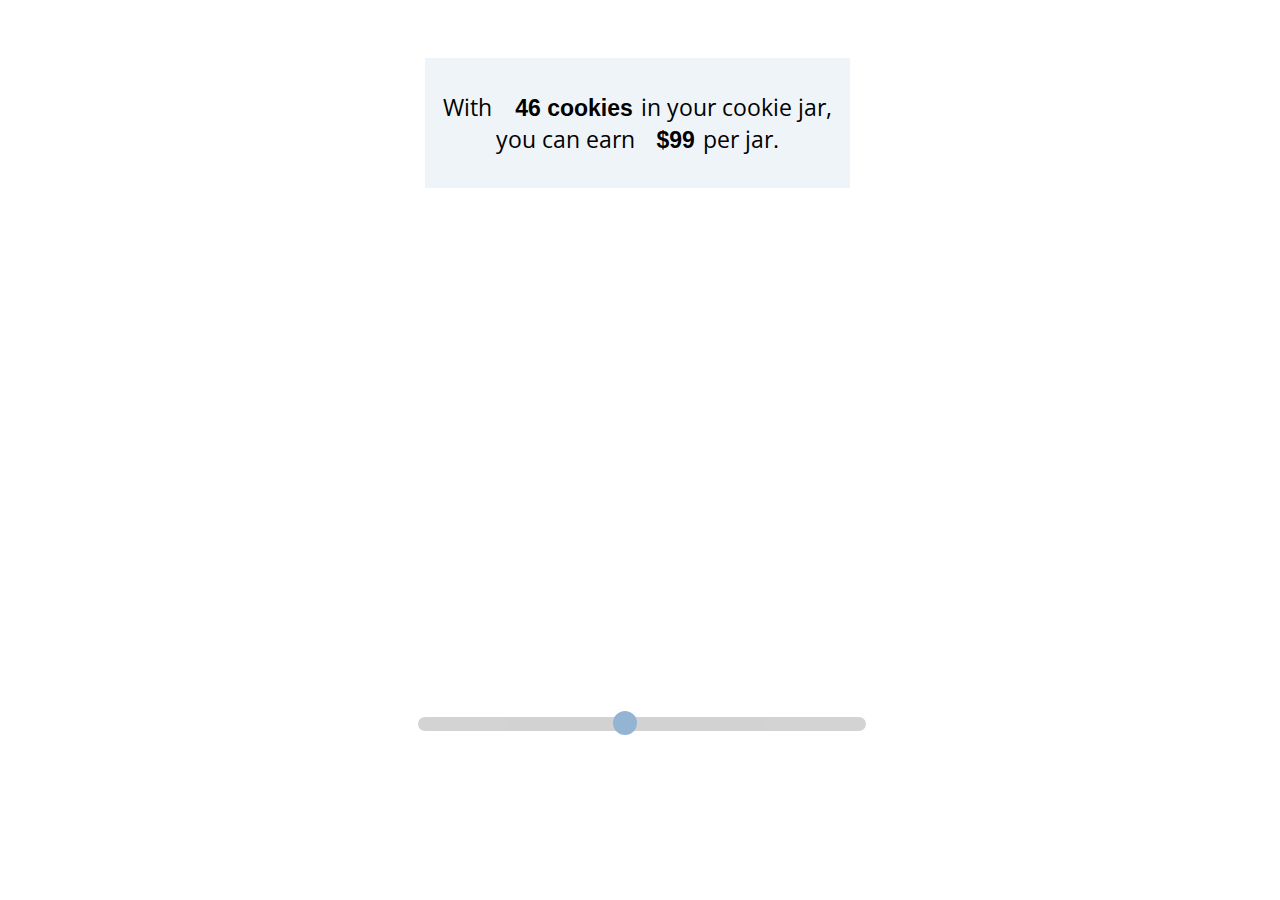
<file: SlideDec18/index.html>
<!DOCTYPE html>
<html >
  <head>
    <meta charset="UTF-8">
    <title>Number of Cookies Eaten</title>
    <script src="http://s.codepen.io/assets/libs/modernizr.js" type="text/javascript"></script>
    <link rel="stylesheet" href="css/style.css">
    <link href='https://fonts.googleapis.com/css?family=Open+Sans:400,700' rel='stylesheet' type='text/css'>

    <script>

      function updateTextInput(val) {
          var cookies=val;
          var cookies2=cookies*2
          document.getElementById("textInput").value=cookies + " cookies";
          document.getElementById("textInput2").value="$"+cookies2;}

    </script>
    
    
  </head>

  <body>
 
    <div id="boxy">
    <p>With 

      <span class="inlineinput">
        <input type="text" style= 'text-align: right; width: 133px' id="textInput" placeholder="46 cookies" value="">
      </span> 

      in your cookie jar, you can earn 

      <span class="inlineinput">
        <input type='text' id="textInput2" style=' text-align: right; display: inline; width: 52px;' placeholder="$99" value="">
      </span> per jar.
    </p>



    </div>

    <div id="shift">

     <input type="range" name="rangeInput" value='46'  onchange="updateTextInput(this.value);"> 

     <script src="js/index.js"></script>

    </div>  


  </body>
</html>
</file>
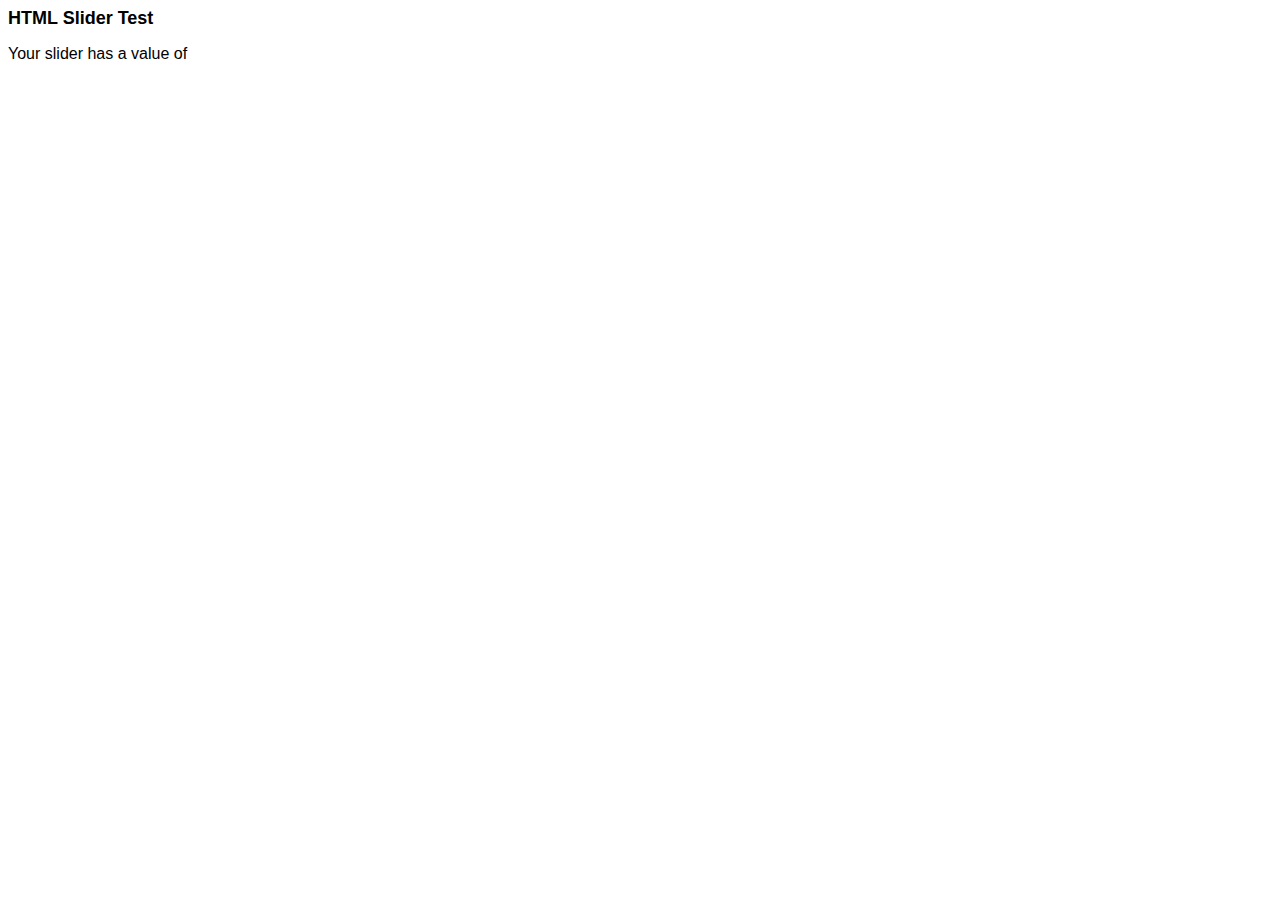
<file: slider2/index.html>
<html>
<head>

  <script src="java.js"></script>

  <link href="css.css" rel="stylesheet" type="text/css" />

</head>
<body>
<h1>HTML Slider Test</h1>

<div id="slider"></div>

<p>Your slider has a value of <span id="slider-value"></span></p>
</body>
</html>
</file>
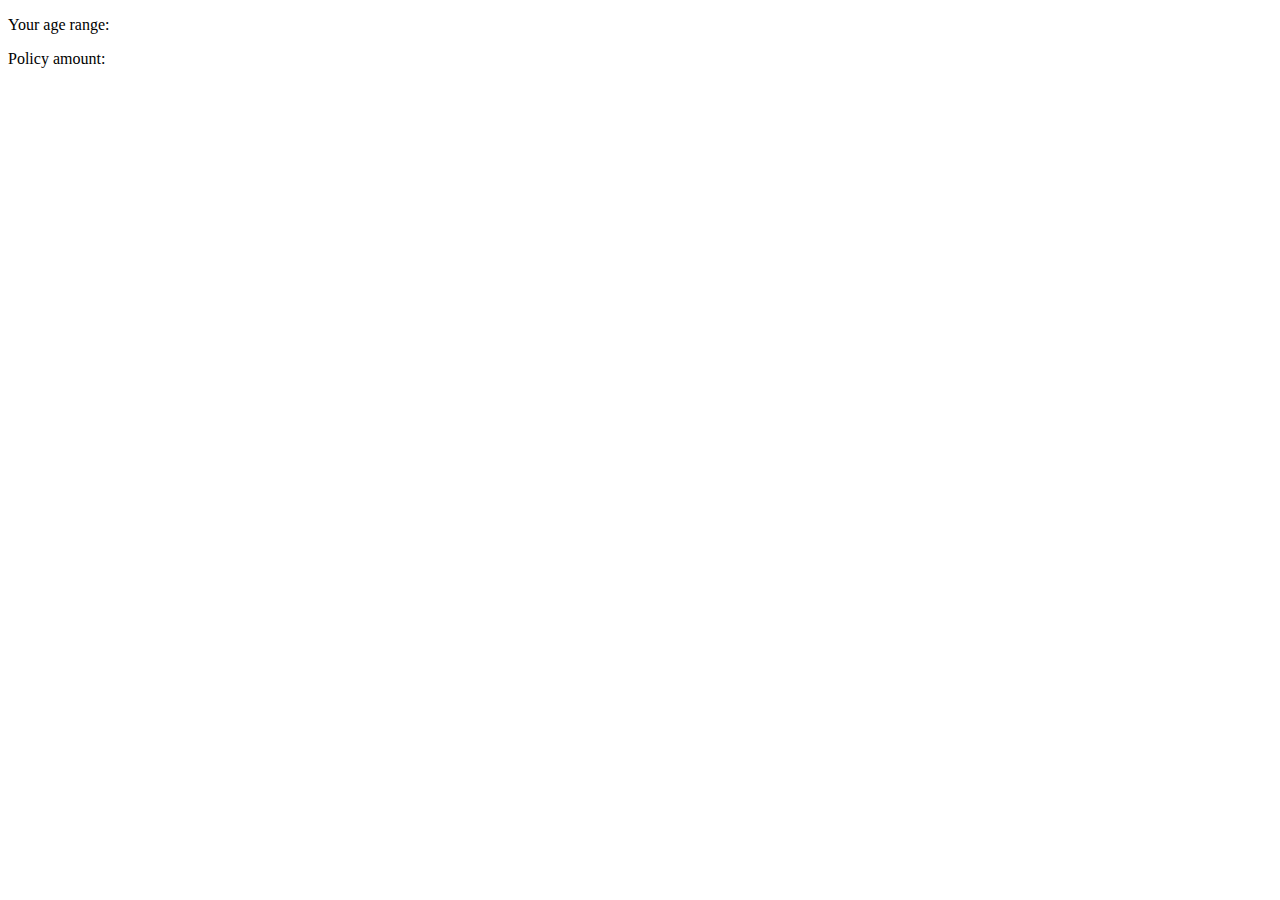
<file: slider.html>
<!doctype html>
<html lang="en">
   <head>
      <meta charset="utf-8">
      <title>jQuery UI Slider functionality</title>


   </head>

<body>
 
<p>
  <label for="yourAgeRange">Your age range:</label>
  <input type="text" id="yourAgeRange" style="border:0; color:#f6931f; font-weight:bold;">
</p>
<div id="ageRangeSlider"></div>
    
<p>
  <label for="amount">Policy amount:</label>
  <input type="text" id="amount" style="border:0; color:#f6931f; font-weight:bold;">
</p>
<div id="policySlider"></div>
 
 
</body>
<script>
$(function() {
    //policy amount function
    $("#policySlider").slider({
      values:[50,100],
        range:true,
      min: 0,
      max: 500,
      step: 50,
      slide: function(event, ui) {
        $("#amount").val("$" + ui.value);
      }
    });
    $("#amount").val("$" + $("#policySlider").slider("value"));
    //age range function
    $("#ageRangeSlider").slider({
      value: 10,
      min: 0,
      max: 100,
      step: 10,
      slide: function(event, ui) {
        $("#yourAgeRange").val(ui.value);
      }
    });
    $("#yourAgeRange").val($("#ageRangeSlider").slider("value"));
});
</script>

</html>
</file>
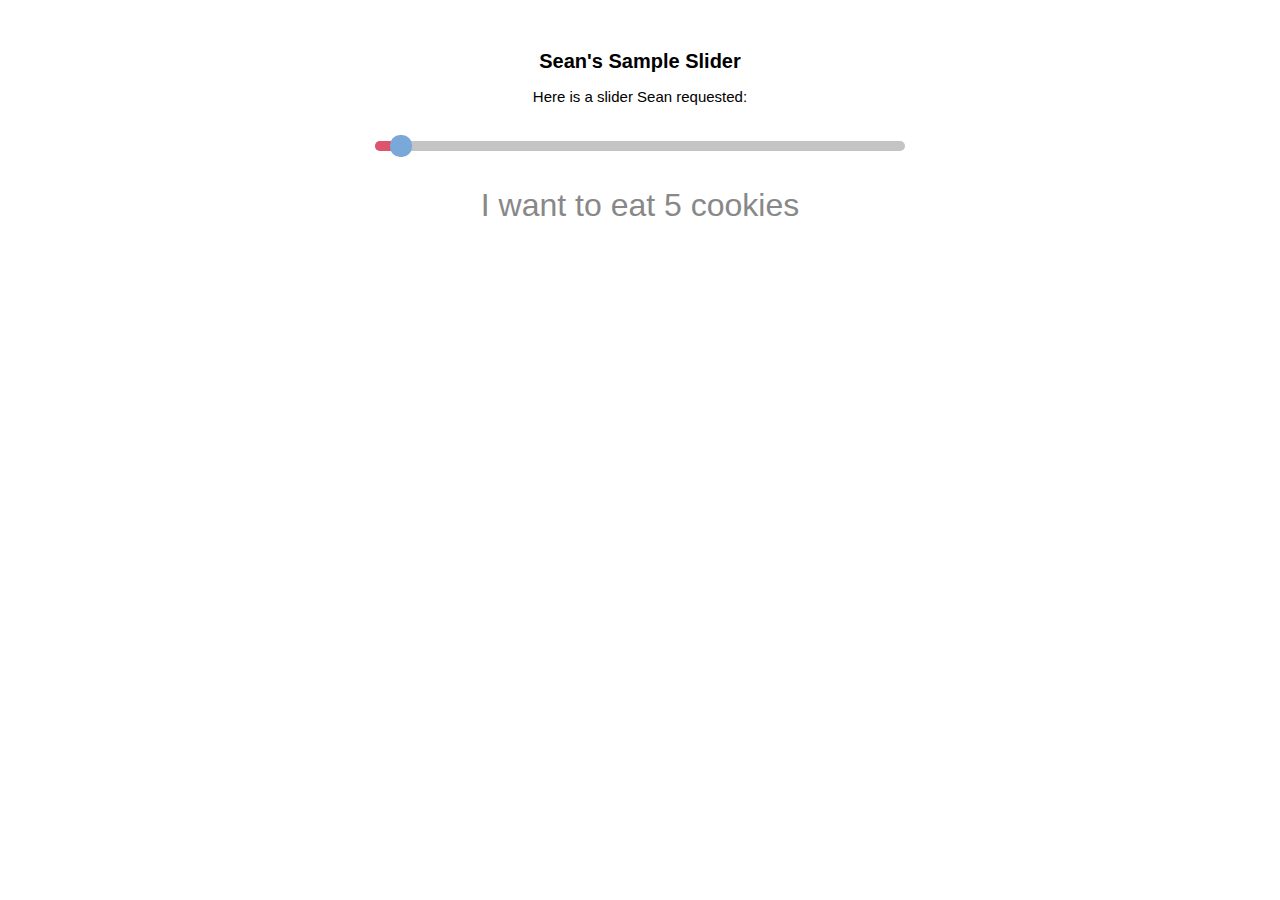
<file: dec17/demo.html>
<html>
<head>
  <script src="http://ajax.googleapis.com/ajax/libs/jquery/1.8.2/jquery.min.js"></script>

  <script src="js/simple-slider.js"></script>

  <link href="css/simple-slider.css" rel="stylesheet" type="text/css" />
  <link href="css/simple-slider-volume.css" rel="stylesheet" type="text/css" />  
  
  <!-- These styles are only used for this page, not required for the slider -->
  <style>

  body { font-family: "Helvetica Neue", Helvetica, Arial, sans-serif; }

  [class^=slider] { display: inline-block; margin-bottom: 30px; }

  .output { display: block; color: #888; font-size: 2em; padding-bottom: 1px; margin-left: 0px; vertical-align: top;}

  .slidee {
    background:; margin-left:20%; margin-right: 20%;
  }

  h1 { font-size: 20px; }
  h2 { clear: both; margin: 0; margin-bottom: 5px; font-size: 16px; }
  p { font-size: 15px; margin-bottom: 30px; }
  h2:first-of-type { margin-top: 0; }
  </style>

</head>


<body>
  <h1>Sean's Sample Slider</h1>
  <p>
    Here is a slider Sean requested:
  </p>
<div class="slidee">
  <input type="text" data-slider="true" value="5" data-slider-highlight="true" data-slider-theme="volume">
</div>
  <script>


  $("[data-slider]")

    .each(function () {
      var input = $(this);
      $("<span>")
        .addClass("output")
        .insertAfter($(this));
    })


    .bind("slider:ready slider:changed", function (event, data) {
      $(this)
        .nextAll(".output:first")
          .html("I want to eat "+data.value.toFixed(0) + " cookies")
          ;
    });



  </script>

</body>
</html>
</file>
<file: SlideDec18/css/style.css>
html {

  /*background: -webkit-radial-gradient(rgba(161, 222, 240, 0.75), rgba(64, 129, 147, 0.75)), url(http://i.imgur.com/3JZchqt.png), url(http://i.imgur.com/9kxBTzr.jpg);
  background: radial-gradient(rgba(161, 222, 240, 0.75), rgba(64, 129, 147, 0.75)), url(http://i.imgur.com/3JZchqt.png), url(http://i.imgur.com/9kxBTzr.jpg);
  */
}

body {
  padding-top: 50px;
}

.inlineinput div {
    display: inline;
}


#boxy{
  background:#EFF4F8;
  position: relative;
  padding: 10px;
  width: 32%;
  height: 25%;
  left: 33%;
}



p {
  font-family: 'Open Sans', sans-serif;
  font-size:23px;
  text-align: center;
}

/* it's important that there is no space between input and the bracket*/
input[type='text']{
    width: 27px;
    border: none;
    background: transparent;
    position: relative;
    text-align: left;
    font-size: 23px;
    font-weight:bold;
}

input[type='text'], input[type='text']::-webkit-input-placeholder {
   color: black;
}

input[type='range'] {
  position: absolute;
  top: 80%;
  left: 50%;
  padding-top: 0.25em;
  /* changes the width and height of the slider*/
  width: 28em;
  height: 14px;
  -webkit-transform: translate(-50%, -50%);
          transform: translate(-50%, -50%);
  opacity: .75;
  background: transparent;
  font-size: 1em;
  cursor: pointer;
}
input[type='range'], input[type='range']::-webkit-slider-runnable-track, input[type='range']::-webkit-slider-thumb {
  -webkit-appearance: none;
}
/* the next three is what is behind the filling bar*/
input[type='range']::-webkit-slider-runnable-track {
  position: relative;
  /*box-sizing: border-box;*/
  padding: 0;
  width: 28em;
  height: 14px;
  border-radius: 0.75em;
  /*box-shadow: 0 1px 1px #def3f8, inset 0 .125em .125em #0d1112;*/
  background: #c4c4c4;
}
input[type='range']::-moz-range-track {
  box-sizing: border-box;
  padding: 0.25em;
  width: 28em;
  height: 14px;
  border-radius: 0.75em;
  /*box-shadow: 0 1px 1px #def3f8, inset 0 .125em .125em #0d1112;*/
  background: #c4c4c4;
}
input[type='range']::-ms-track {
  border: none;
  /*box-sizing: border-box;*/
  padding: 0.25em;
  width: 28em;
  height: 14px;
  border-radius: 0.75em;
  /*box-shadow: 0 1px 1px #def3f8, inset 0 .125em .125em #0d1112;*/
  background: #c4c4c4;
  color: transparent;
}
input[type='range']::-moz-range-progress {
  box-sizing: border-box;
  border-left: solid 0.25em transparent;
  height: 14px;
  border-radius: 0.5em 0.1875em 0.1875em 0.5em / 50%;
  /*box-shadow: inset 0 -1px 1px #09313d, inset 0 1px 1px #c0edf3;*/
  /*background: url(http://i.imgur.com/3JZchqt.png), linear-gradient(0deg, #249ac0, #70d1e2);
  background-clip: padding-box;*/
  border-radius: 0.75em 0.1875em 0.1875em 0.75em / 50%;
  background-clip: padding-box;
}
input[type='range']::-ms-fill-lower {
  height: 14px;
  border-radius: 0.5em 0.1875em 0.1875em 0.5em / 50%;
  box-shadow: inset 0 -1px 1px #09313d, inset 0 1px 1px #c0edf3;
  background: url(http://i.imgur.com/3JZchqt.png), linear-gradient(0deg, #249ac0, #70d1e2);
  background-clip: padding-box;
}
/* the next three affect the circle button */
input[type='range']::-webkit-slider-thumb {
  position: relative;
  margin-top: -0.375em;
  box-sizing: border-box;
  /*border: solid 0.125em rgba(205, 224, 230, 0.5);*/
  width: 1.5em;
  height: 1.5em;
  border-radius: 50%;
  background: #709DC5;
  /*box-shadow: 0 .125em .125em #3b4547;
  background: -webkit-radial-gradient(#777777, rgba(119, 119, 119, 0) 70%) 50% 50%, -webkit-radial-gradient(#777777, rgba(119, 119, 119, 0) 70%) 50% 50%, -webkit-radial-gradient(at 50% 0, #777777, rgba(119, 119, 119, 0) 71%) 50% 0, -webkit-radial-gradient(at 50% 100%, #777777, rgba(119, 119, 119, 0) 71%) 50% 100%, -webkit-radial-gradient(at 0 50%, #777777, rgba(119, 119, 119, 0) 71%) 0 50%, -webkit-radial-gradient(at 100% 50%, #777777, rgba(119, 119, 119, 0) 71%) 100% 50%, -webkit-radial-gradient(rgba(59, 69, 71, 0) 50%, #3b4547 71%) 50% -0.25em #fff;
  background: radial-gradient(#777777, rgba(119, 119, 119, 0) 70%) 50% 50%, radial-gradient(#777777, rgba(119, 119, 119, 0) 70%) 50% 50%, radial-gradient(at 50% 0, #777777, rgba(119, 119, 119, 0) 71%) 50% 0, radial-gradient(at 50% 100%, #777777, rgba(119, 119, 119, 0) 71%) 50% 100%, radial-gradient(at 0 50%, #777777, rgba(119, 119, 119, 0) 71%) 0 50%, radial-gradient(at 100% 50%, #777777, rgba(119, 119, 119, 0) 71%) 100% 50%, radial-gradient(rgba(59, 69, 71, 0) 50%, #3b4547 71%) 50% -0.25em #fff;*/
  background-clip: border-box;
  background-origin: border-box;
  background-repeat: no-repeat;
  /*background-size: 100% .125em, .125em  100%,  50% 50%, 50% 50%, 50% 50%, 50% 50%,  115% 115%;
  -webkit-filter: drop-shadow(0 1px #516570);
          filter: drop-shadow(0 1px #516570);*/
}
input[type='range']::-moz-range-thumb {
  box-sizing: border-box;
  border: solid 0.125em rgba(205, 224, 230, 0.5);
  width: 1.5em;
  height: 1.5em;
  border-radius: 50%;
  box-shadow: 0 .125em .125em #3b4547;
  background: radial-gradient(#777777, rgba(119, 119, 119, 0) 70%) 50% 50%, radial-gradient(#777777, rgba(119, 119, 119, 0) 70%) 50% 50%, radial-gradient(at 50% 0, #777777, rgba(119, 119, 119, 0) 71%) 50% 0, radial-gradient(at 50% 100%, #777777, rgba(119, 119, 119, 0) 71%) 50% 100%, radial-gradient(at 0 50%, #777777, rgba(119, 119, 119, 0) 71%) 0 50%, radial-gradient(at 100% 50%, #777777, rgba(119, 119, 119, 0) 71%) 100% 50%, radial-gradient(rgba(59, 69, 71, 0) 50%, #3b4547 71%) 50% -0.25em #fff;
  background-clip: border-box;
  background-origin: border-box;
  background-repeat: no-repeat;
  background-size: 100% .125em, .125em  100%,  50% 50%, 50% 50%, 50% 50%, 50% 50%,  115% 115%;
}
input[type='range']::-ms-thumb {
  box-sizing: border-box;
  border: solid 0.125em rgba(205, 224, 230, 0.5);
  width: 1.5em;
  height: 1.5em;
  border-radius: 50%;
  box-shadow: 0 .125em .125em #3b4547;
  background: radial-gradient(#777777, rgba(119, 119, 119, 0) 70%) 50% 50%, radial-gradient(#777777, rgba(119, 119, 119, 0) 70%) 50% 50%, radial-gradient(at 50% 0, #777777, rgba(119, 119, 119, 0) 71%) 50% 0, radial-gradient(at 50% 100%, #777777, rgba(119, 119, 119, 0) 71%) 50% 100%, radial-gradient(at 0 50%, #777777, rgba(119, 119, 119, 0) 71%) 0 50%, radial-gradient(at 100% 50%, #777777, rgba(119, 119, 119, 0) 71%) 100% 50%, radial-gradient(rgba(59, 69, 71, 0) 50%, #3b4547 71%) 50% -0.25em #fff;
  background-clip: border-box;
  background-origin: border-box;
  background-repeat: no-repeat;
  background-size: 100% .125em, .125em  100%,  50% 50%, 50% 50%, 50% 50%, 50% 50%,  115% 115%;
}

/* this is the fill bar */
.js input[type='range']::-webkit-slider-runnable-track:before, .js input[type='range'] /deep/ #track:before {
  position: absolute;
  top: 0.em;
  left: 0em;
  width: 12.65em;
  height: 14px;
  border-radius: 0.5em 0.1875em 0.1875em 0.5em / 50%;
  /*box-shadow: inset 0 -1px 1px #09313d, inset 0 1px 1px #c0edf3;*/
  background: #CE4D66;
  /*background: url(http://i.imgur.com/3JZchqt.png), -webkit-linear-gradient(90deg, #249ac0, #70d1e2);
  background: url(http://i.imgur.com/3JZchqt.png), linear-gradient(0deg, #249ac0, #70d1e2);*/
  background-clip: padding-box;
  content: '';
}
.js input[type='range']::-webkit-slider-thumb:before, .js input[type='range']::-webkit-slider-thumb:after, .js input[type='range'] /deep/ #thumb:before, .js input[type='range'] /deep/ #thumb:after {
  position: absolute;
  bottom: 100%;
  left: 50%;
  color: #ebeef3;
  text-align: center;
  text-shadow: 0 1px 1px #4d5d7e;
}

/* the follow affects the text bubble*/


.js input[type='range']::-webkit-slider-thumb:before, .js input[type='range'] /deep/ #thumb:before {
  /* just moving up and right  - doesn't change the size of the input moving box*/
  width: 160px;
  height: 140px;
  border-radius: 0.125em;
  background: #2952a3;
  -webkit-transform: translate(-50%, -0.5em);
          transform: translate(-50%, -0.5em);
  /*box-shadow: inset 0 1px 1px #d1e4f9;

  background: url(http://i.imgur.com/3JZchqt.png), -webkit-linear-gradient(#b9d7f9, #a0a8d6);
  background: url(http://i.imgur.com/3JZchqt.png), linear-gradient(#b9d7f9, #a0a8d6);/*
  /* this must be the little triangle*/
 -webkit-clip-path: polygon(10% 0, 91% 0, 90% 91%, 52% 91%, 49% 99%, 45% 91%, 10% 91%);
        clip-path: polygon(10% 0, 91% 0, 90% 91%, 52% 91%, 49% 99%, 45% 91%, 10% 91%);
  font-size: 18px;
  padding: 25px;
  content: "46 cookies";
}
.js input[type='range']::-webkit-slider-thumb:after, .js input[type='range'] /deep/ #thumb:after {
  width: 9.6em;
  padding-bottom: 30px;
  /* can't tell what this section does*/
  border-radius: 50%;
  -webkit-transform: translate(-50%, -2.75em);
          transform: translate(-50%, -2.75em);
  /*box-shadow: 0 2.25em 0.625em -0.5em rgba(55, 84, 92, 0.75);*/
  font-size: 12px;
  font-family: 'Open Sans', sans-serif;
  white-space: normal;
  /*content: "Almost half way";*/
}
input[type='range']:focus {
  outline: none;
  opacity: .99;
}
</file>
<file: slider2/css.css>
h1 {
    font-family: Helvetica, Arial;   
    font-weight: bold;
    font-size: 18px;
}

body, p{
    font-family: Helvetica, Arial;
</file>
<file: dec17/css/simple-slider.css>
.slider {
  width: 300px;
}

.slider > .dragger {
  background: #8DCA09;
  background: -webkit-linear-gradient(top, #8DCA09, #72A307);
  background: -moz-linear-gradient(top, #8DCA09, #72A307);
  background: linear-gradient(top, #8DCA09, #72A307);

  -webkit-box-shadow: inset 0 2px 2px rgba(255,255,255,0.5), 0 2px 8px rgba(0,0,0,0.2);
  -moz-box-shadow: inset 0 2px 2px rgba(255,255,255,0.5), 0 2px 8px rgba(0,0,0,0.2);
  box-shadow: inset 0 2px 2px rgba(255,255,255,0.5), 0 2px 8px rgba(0,0,0,0.2);

  -webkit-border-radius: 10px;
  -moz-border-radius: 10px;
  border-radius: 10px;

  border: 1px solid #496805;
  width: 16px;
  height: 16px;
}

.slider > .dragger:hover {
  background: -webkit-linear-gradient(top, #8DCA09, #8DCA09);
}


.slider > .track, .slider > .highlight-track {
  background: #ccc;
  background: -webkit-linear-gradient(top, #bbb, #ddd);
  background: -moz-linear-gradient(top, #bbb, #ddd);
  background: linear-gradient(top, #bbb, #ddd);

  -webkit-box-shadow: inset 0 2px 4px rgba(0,0,0,0.1);
  -moz-box-shadow: inset 0 2px 4px rgba(0,0,0,0.1);
  box-shadow: inset 0 2px 4px rgba(0,0,0,0.1);

  -webkit-border-radius: 8px;
  -moz-border-radius: 8px;
  border-radius: 8px;

  border: 1px solid #aaa;
  height: 4px;
}

.slider > .highlight-track {
	background-color: #8DCA09;
	background: -webkit-linear-gradient(top, #8DCA09, #72A307);
	background: -moz-linear-gradient(top, #8DCA09, #72A307);
	background: linear-gradient(top, #8DCA09, #72A307);
	
	border-color: #496805;
}
</file>
<file: dec17/css/simple-slider-volume.css>
body {
  margin-top: 50px;
  text-align: center;
}
.slider-volume {
  width: 70%;
}


.slider-volume > .dragger {
	width: 22px;
	height: 22px;
	margin: 0 auto;
  border: 0px solid rgba(255,255,255,0.6);

 /* -moz-box-shadow: 0 0px 2px 1px rgba(0,0,0,0.5), 0 2px 5px 2px rgba(0,0,0,0.2);
  -webkit-box-shadow: 0 0px 2px 1px rgba(0,0,0,0.5), 0 2px 5px 2px rgba(0,0,0,0.2);
  box-shadow: 0 0px 2px 1px rgba(0,0,0,0.5), 0 2px 5px 2px rgba(0,0,0,0.2);

	-moz-border-radius: 10px;
	-webkit-border-radius: 10px;*/
	border-radius: 10px;

  background: #7AA8D8;
  /*
  background: -moz-linear-gradient(90deg, rgba(180,180,180,1) 20%, rgba(230,230,230,1) 50%, rgba(180,180,180,1) 80%);
	background:	-webkit-radial-gradient(  50%   0%,  12% 50%, hsla(0,0%,100%,1) 0%, hsla(0,0%,100%,0) 100%),
  	          -webkit-radial-gradient(  50% 100%, 12% 50%, hsla(0,0%,100%,.6) 0%, hsla(0,0%,100%,0) 100%),
              -webkit-radial-gradient(	50% 50%, 200% 50%, hsla(0,0%,90%,1) 5%, hsla(0,0%,85%,1) 30%, hsla(0,0%,60%,1) 100%); */
}

.slider-volume > .track, .slider-volume > .highlight-track {
  height: 10px;

  background: #C4C4C4;
  /*background: -moz-linear-gradient(top, #787878, #a2a2a2);
  background: -webkit-linear-gradient(top, #787878, #a2a2a2);
  background: linear-gradient(top, #787878, #a2a2a2);*/

 /* -moz-box-shadow: inset 0 2px 5px 1px rgba(0,0,0,0.15), 0 1px 0px 0px rgba(230,230,230,0.9), inset 0 0 1px 1px rgba(0,0,0,0.2);
  -webkit-box-shadow: inset 0 2px 5px 1px rgba(0,0,0,0.15), 0 1px 0px 0px rgba(230,230,230,0.9), inset 0 0 1px 1px rgba(0,0,0,0.2);
  box-shadow: inset 0 2px 5px 1px rgba(0,0,0,0.15), 0 1px 0px 0px rgba(230,230,230,0.9), inset 0 0 1px 1px rgba(0,0,0,0.2);

  -moz-border-radius: 5px;
  -webkit-border-radius: 5px;*/
  border-radius: 5px;
}

.slider-volume > .highlight-track {
  background-color: #DE546D;
  /*background: -moz-linear-gradient(top, #c5c5c5, #a2a2a2);
  background: -webkit-linear-gradient(top, #c5c5c5, #a2a2a2);
  background: linear-gradient(top, #c5c5c5, #a2a2a2);*/
}
</file>
